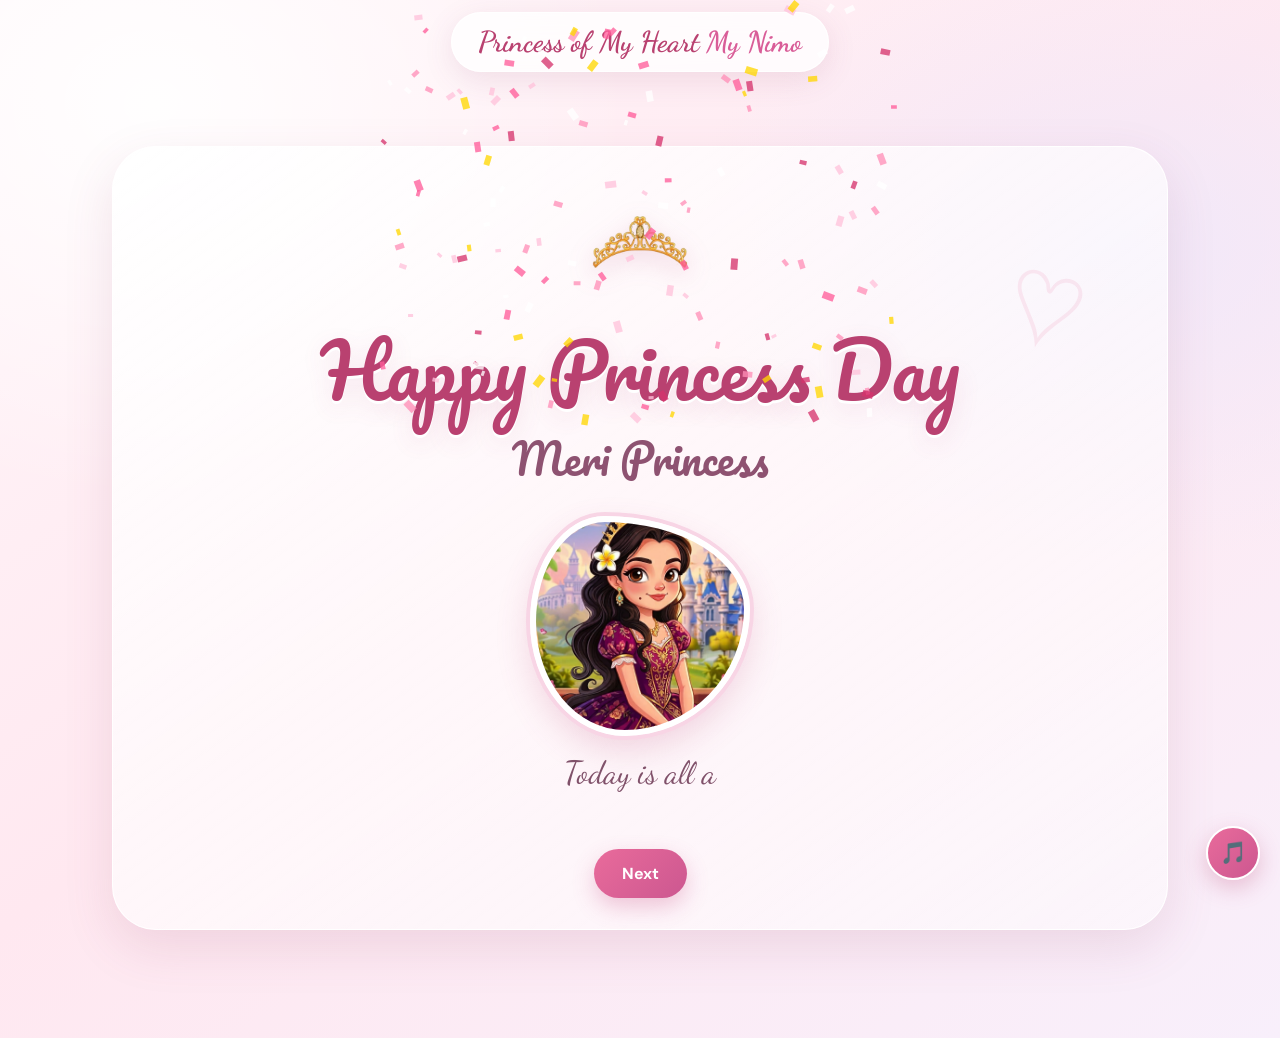
<file: index.html>
<!DOCTYPE html>
<html lang="ur">
<head>
<meta charset="UTF-8">
<meta name="viewport" content="width=device-width, initial-scale=1.0">
<title>Happy Princess Day 👑</title>
<link rel="stylesheet" href="style.css">
</head>
<body data-welcome="1">
<div id="floaters"></div>
<canvas id="confetti"></canvas>
<audio id="background-music" src="song.mp3" loop preload="auto" autoplay hidden></audio>
<header class="site-brand">Princess of My Heart <span>My Nimo</span></header>

<main>
  <section class="hero">
    <img class="crown" src="crown.png" alt="Crown">
    <h1>Happy Princess Day</h1>
    <h2 style="font-size:clamp(1.6rem,5vw,2.6rem)" data-her>Meri Princess</h2>

    <img class="hero-gif" src="princess.jpeg" alt="Princess illustration">

    <p class="typing" id="typing"></p>
    <a class="btn" href="reasons.html">Next</a>
  </section>
</main>
<button class="music" id="music" type="button" aria-label="Play music" title="Play music">🎵</button>
<script src="script.js"></script>
</body>
</html>
</file>
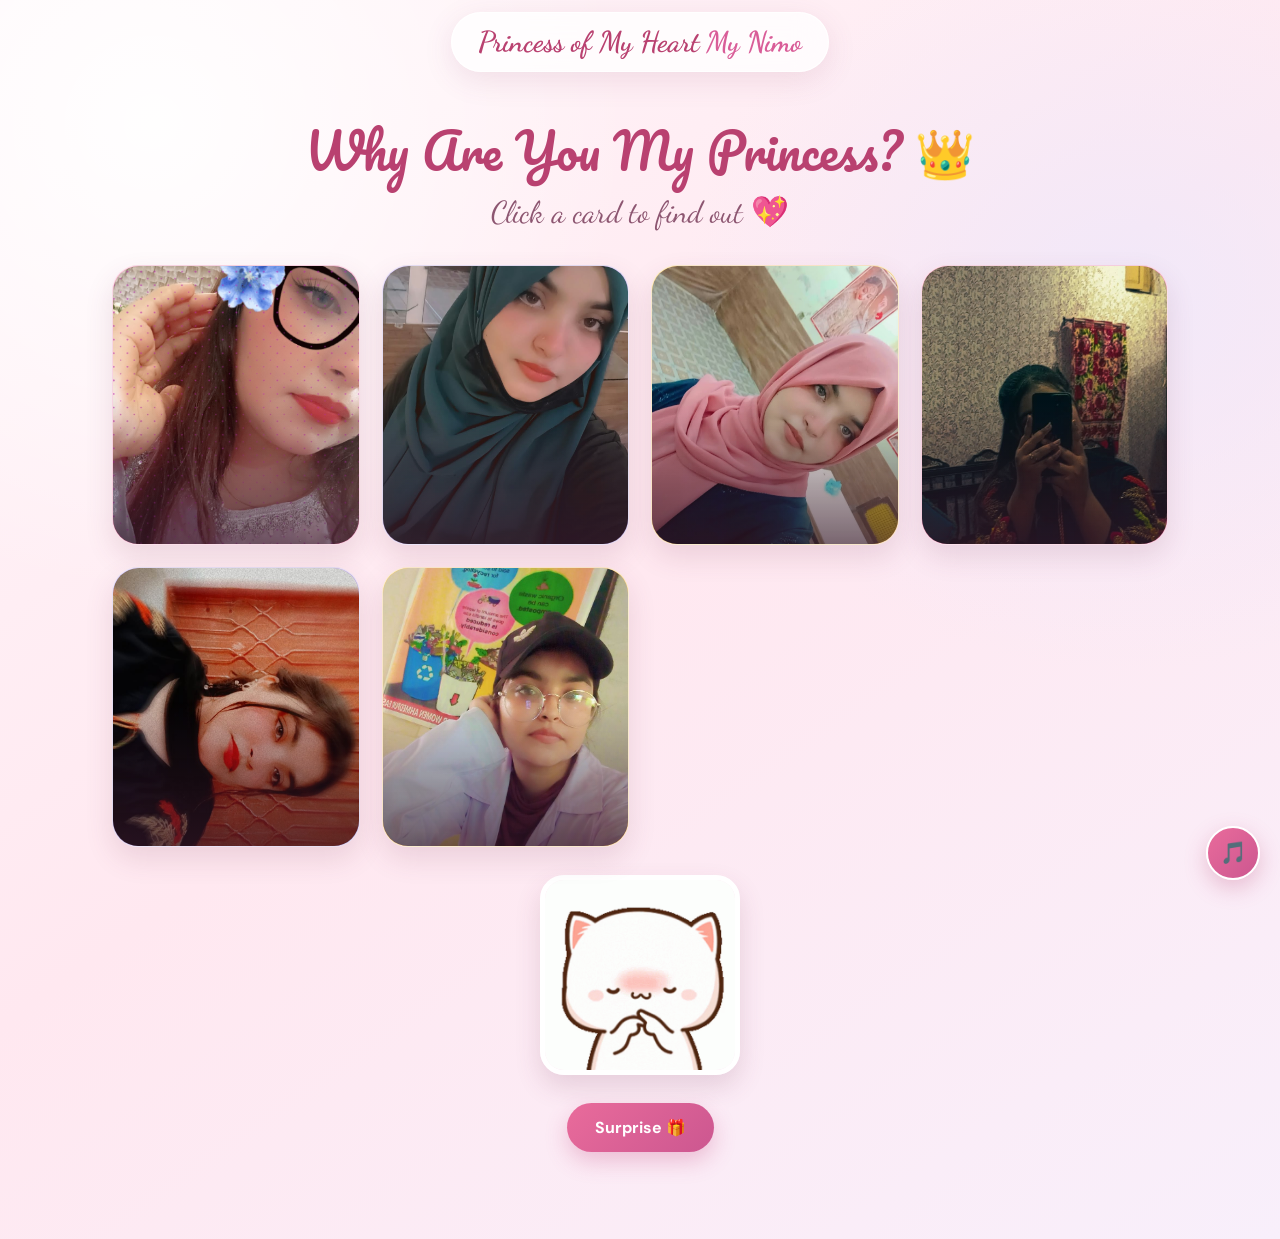
<file: reasons.html>
<!DOCTYPE html>
<html lang="ur">
<head>
<meta charset="UTF-8">
<meta name="viewport" content="width=device-width, initial-scale=1.0">
<title>Reasons 💌</title>
<link rel="stylesheet" href="style.css">
</head>
<body>
<div id="floaters"></div>
<canvas id="confetti"></canvas>
<audio id="background-music" src="song.mp3" loop preload="auto" hidden></audio>
<header class="site-brand">Princess of My Heart <span>My Nimo</span></header>

<main>
  <h2>Why Are You My Princess? 👑</h2>
  <p class="sub">Click a card to find out 💖</p>

  <!-- Back side ki lines apni marzi se badal do -->
  <div class="cards">
    <div class="flip"><div class="flip-in">
      <div class="face front"><img src="1.jpeg" alt=""></div>
      <div class="face back">Your smile brightens even the hardest days.</div>
    </div></div>
    <div class="flip"><div class="flip-in">
      <div class="face front"><img src="2.jpeg" alt=""></div>
      <div class="face back">I love you exactly as you are.</div>
    </div></div>
    <div class="flip"><div class="flip-in">
      <div class="face front"><img src="3.jpeg" alt=""></div>
      <div class="face back">Your words always bring me peace.</div>
    </div></div>
    <div class="flip"><div class="flip-in">
      <div class="face front"><img src="4.jpeg" alt=""></div>
      <div class="face back">You stand by me through every challenge.</div>
    </div></div>
    <div class="flip"><div class="flip-in">
      <div class="face front"><img src="5.jpeg" alt=""></div>
      <div class="face back">You bring so much joy and color into my life.</div>
    </div></div>
    <div class="flip"><div class="flip-in">
      <div class="face front"><img src="6.jpeg" alt=""></div>
      <div class="face back">Because you are my princess, and you always will be.</div>
    </div></div>
  </div>

  <div class="gif-row">
    <img class="ph" src="gif5.gif" alt="">
  </div>
  <div class="center"><a class="btn" href="surprise.html">Surprise 🎁</a></div>
</main>
<button class="music" id="music" type="button" aria-label="Play music" title="Play music">🎵</button>
<script src="script.js"></script>
</body>
</html>
</file>
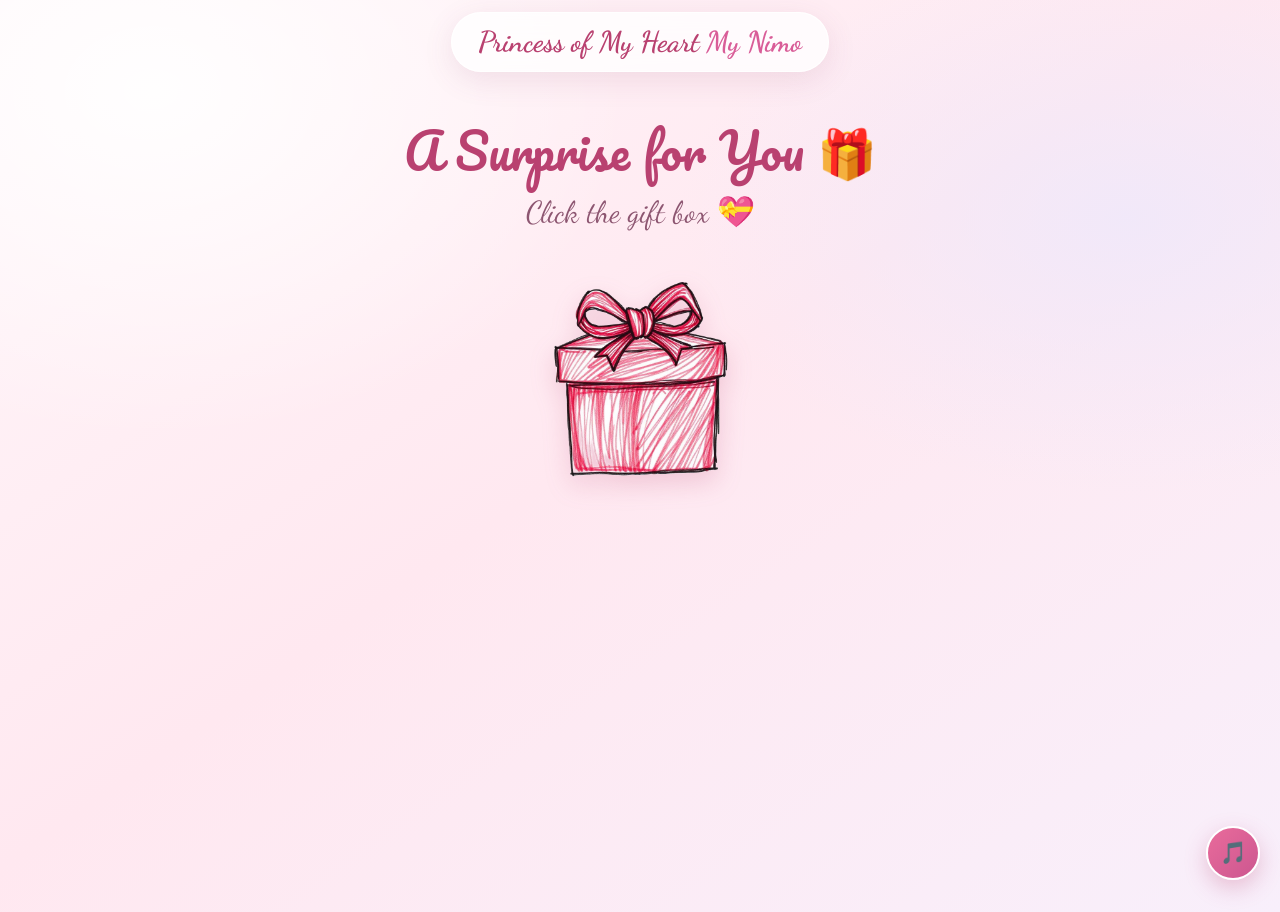
<file: surprise.html>
<!DOCTYPE html>
<html lang="ur">
<head>
<meta charset="UTF-8">
<meta name="viewport" content="width=device-width, initial-scale=1.0">
<title>Surprise 🎁</title>
<link rel="stylesheet" href="style.css">
</head>
<body>
<div id="floaters"></div>
<canvas id="confetti"></canvas>
<audio id="background-music" src="song.mp3" loop preload="auto" hidden></audio>
<header class="site-brand">Princess of My Heart <span>My Nimo</span></header>

<main>
  <h2>A Surprise for You 🎁</h2>
  <p class="sub">Click the gift box 💝</p>

  <button class="gift" id="gift" type="button" aria-label="Open your surprise">
    <img src="gift.png" alt="Pink gift box">
  </button>

  <div id="surprise" class="hidden">
    <div class="center" style="font-size:4rem">👑</div>
    <h1 style="font-size:clamp(2rem,7vw,3.6rem)">Happy Princess Day!</h1>

    <div class="gif-row">
      <img class="ph" src="gif6.gif" alt="">
      <img class="ph" src="gift33.gif" alt="">
    </div>

    <!-- Letter apne alfaaz mein badal do -->
    <div class="letter">
      <p><b>Meri Pyari Princess, Meri Nimo ❤️👑</b></p>
      <p>Aaj Princess Day hai, aur mere liye tumse badi koi Princess nahi. Tum meri khushi ho, meri dua ho aur meri zindagi ki sabse khoobsurat wajah ho muskurane ki. Tumhari muskurahat mere din ko khoobsurat bana deti hai aur tumhari khushi mere liye duniya ki sabse qeemti cheez hai. ❤️</p>
      <p>Main Allah se dua karta hoon ke tumhari har chhoti bari khwahish poori ho, tumhari zindagi hamesha khushiyon se bhari rahe aur tumhare chehre par ye pyari si muskurahat kabhi kam na ho. Tumhein zindagi mein har woh khushi mile jiski tum haqdar ho.</p>
      <p>Meri jaan, tum sirf meri Princess nahi ho, balkay meri duniya ka woh khoobsurat hissa ho jise main kabhi khona nahi chahta. Hamesha aise hi khush rehna, muskurati rehna aur meri pyari si Princess ban kar rehna.</p>
      <p><b>Happy Princess Day, Meri Nimo! ❤️👸🏻</b></p>
      <p>I Love You So Much! 💗</p>
    </div>

    <div class="center">
      <button class="btn" data-confetti>🎉</button>
    </div>
  </div>
</main>
<button class="music" id="music" type="button" aria-label="Play music" title="Play music">🎵</button>
<script src="script.js"></script>
</body>
</html>
</file>
<file: style.css>
@import url('https://fonts.googleapis.com/css2?family=DM+Sans:wght@400;500;600;700&family=Pacifico&family=Dancing+Script:wght@600;700&display=swap');

:root{
  --pink1:#fff3f8; --pink2:#f8d5e5; --pink3:#f5a9c7; --pink4:#e96b9b; --rose:#b94170;
  --lilac:#eee8fb; --gold:#f2ca7b; --white:#fff; --text:#60374b;
  --shadow:0 18px 50px rgba(145,62,103,.13);
}
*{margin:0;padding:0;box-sizing:border-box}
html{scroll-behavior:smooth}
body{
  font-family:'DM Sans','Poppins',sans-serif; color:var(--text); min-height:100vh; overflow-x:hidden;
  background:
    radial-gradient(ellipse at 12% 10%,rgba(255,255,255,.92),transparent 30%),
    radial-gradient(ellipse at 88% 24%,rgba(238,232,251,.8),transparent 28%),
    linear-gradient(145deg,#fff7fa 0%,#ffe8f0 48%,#f8effb 100%);
}

/* BRAND */
.site-brand{
  position:sticky; top:12px; z-index:50; width:max-content; max-width:calc(100% - 24px); margin:12px auto 0;
  padding:12px 26px; border:1px solid rgba(255,255,255,.95); border-radius:999px;
  background:rgba(255,255,255,.78); backdrop-filter:blur(16px); -webkit-backdrop-filter:blur(16px);
  box-shadow:0 8px 30px rgba(139,67,103,.12); color:var(--rose);
  font-family:'Dancing Script',cursive; font-size:clamp(1.3rem,4vw,1.8rem); font-weight:700; text-align:center;
}
.site-brand span{color:#d95d98}
.btn:focus-visible,.music:focus-visible,.flip:focus-visible{outline:3px solid var(--gold); outline-offset:3px}

/* FLOATING BG ELEMENTS */
#floaters{position:fixed; inset:0; pointer-events:none; z-index:1; overflow:hidden}
.float{position:absolute; bottom:-40px; opacity:.38; animation:rise linear forwards}
.float img{display:block; width:100%; height:100%; object-fit:contain; filter:drop-shadow(0 2px 4px rgba(145,62,103,.18))}
@keyframes rise{to{transform:translateY(-115vh) rotate(360deg); opacity:0}}
.spark{position:fixed; pointer-events:none; z-index:999; font-size:14px; animation:spark .9s ease-out forwards}
@keyframes spark{to{transform:translate(var(--dx),var(--dy)) scale(0); opacity:0}}

main{position:relative; z-index:2; max-width:1100px; margin:auto; padding:48px 22px 82px}
h1,h2{font-family:'Pacifico',cursive; color:var(--rose); text-align:center; font-weight:400}
h1{font-size:clamp(2.5rem,7vw,4.7rem); line-height:1.2; text-shadow:0 3px 0 #fff,0 8px 24px rgba(185,65,112,.12)}
h2{font-size:clamp(1.9rem,5vw,3rem); margin-bottom:12px; line-height:1.3}
.sub{text-align:center; font-family:'Dancing Script',cursive; font-size:clamp(1.45rem,3vw,1.9rem); color:#8d5671; margin:0 auto 34px}

/* HERO */
.hero{
  position:relative; isolation:isolate; min-height:690px; padding:58px 24px;
  display:flex; flex-direction:column; align-items:center; justify-content:center; text-align:center; gap:18px;
}
.hero::before{
  content:''; position:absolute; inset:26px 0; z-index:-1; border-radius:44px;
  background:linear-gradient(145deg,rgba(255,255,255,.82),rgba(255,255,255,.45));
  border:1px solid rgba(255,255,255,.95); box-shadow:var(--shadow);
}
.hero::after{
  content:'♡'; position:absolute; z-index:-1; right:8%; top:13%; color:rgba(233,107,155,.13);
  font-family:'Dancing Script',cursive; font-size:8rem; transform:rotate(15deg);
}
.crown{width:128px; height:128px; object-fit:contain; animation:bounce 2.4s ease-in-out infinite; filter:drop-shadow(0 8px 12px rgba(185,65,112,.25))}
@keyframes bounce{0%,100%{transform:translateY(0) rotate(-5deg)}50%{transform:translateY(-13px) rotate(5deg)}}
.hero h1{max-width:900px}
.hero h2{color:#8e5271}
.typing{font-family:'Dancing Script',cursive; font-size:clamp(1.4rem,4vw,2rem); min-height:2.4em; max-width:640px; color:#80516a}
.hero-gif{
  width:min(220px,58vw); aspect-ratio:1; border-radius:34% 66% 57% 43% / 48% 42% 58% 52%; object-fit:cover;
  border:6px solid #fff; box-shadow:0 0 0 4px var(--pink2),0 14px 35px rgba(185,65,112,.2);
  animation:floaty 4s ease-in-out infinite;
}
@keyframes floaty{0%,100%{transform:translateY(0) rotate(-2deg)}50%{transform:translateY(-7px) rotate(2deg)}}
.btn{
  display:inline-block; text-decoration:none; border:0; cursor:pointer; font:700 1rem 'DM Sans','Poppins',sans-serif;
  color:#fff; padding:14px 28px; border-radius:50px;
  background:linear-gradient(135deg,#e96b9b,#cc5790); box-shadow:0 9px 22px rgba(201,78,132,.3);
  transition:transform .25s ease,box-shadow .25s ease; position:relative; overflow:hidden;
}
.btn:hover{transform:translateY(-3px); box-shadow:0 14px 28px rgba(201,78,132,.38)}
.btn::after{content:''; position:absolute; top:0; left:-100%; width:60%; height:100%; background:linear-gradient(90deg,transparent,rgba(255,255,255,.5),transparent); transform:skewX(-20deg); animation:shine 3.5s infinite}
@keyframes shine{to{left:160%}}

/* GLASS CARD */
.glass{
  background:rgba(255,255,255,.72); backdrop-filter:blur(12px); border:1px solid #fff;
  border-radius:28px; padding:30px; box-shadow:var(--shadow);
}

/* GALLERY */
.gallery{display:grid; grid-template-columns:repeat(auto-fit,minmax(225px,1fr)); gap:28px; margin-top:24px}
.polaroid{
  position:relative; background:rgba(255,255,255,.9); padding:12px 12px 18px; border:1px solid #fff;
  border-radius:20px; box-shadow:0 12px 30px rgba(117,59,86,.12); transition:transform .3s ease,box-shadow .3s ease;
  text-align:center; transform:rotate(var(--r,-2deg));
}
.polaroid:nth-child(even){--r:2deg}
.polaroid:nth-child(3n){--r:-1deg}
.polaroid:hover{transform:rotate(0) translateY(-7px); box-shadow:0 20px 36px rgba(117,59,86,.2); z-index:5}
.polaroid img,.polaroid .ph-box{width:100%; aspect-ratio:1; object-fit:cover; border-radius:13px; display:block}
.polaroid p{font-family:'Dancing Script',cursive; font-size:1.5rem; margin-top:12px; color:var(--rose)}
.ph-box{
  background:linear-gradient(145deg,#fff2f7,#f3eafd);
  display:flex; align-items:center; justify-content:center; text-align:center; font-size:.95rem; padding:10px; color:var(--rose); font-weight:600;
}

/* FLIP CARDS */
.cards{display:grid; grid-template-columns:repeat(auto-fit,minmax(230px,1fr)); gap:22px; margin-top:28px}
.flip{perspective:1000px; height:280px; cursor:pointer}
.flip-in{position:relative; width:100%; height:100%; transition:transform .75s cubic-bezier(.2,.7,.2,1); transform-style:preserve-3d}
.flip.on .flip-in{transform:rotateY(180deg)}
.face{
  position:absolute; inset:0; backface-visibility:hidden; border-radius:26px; display:flex; flex-direction:column;
  align-items:center; justify-content:center; text-align:center; padding:24px; box-shadow:0 12px 28px rgba(117,59,86,.14);
}
.front{overflow:hidden; background:linear-gradient(145deg,#f6a9c6,#df6f9d); color:#fff; border:1px solid rgba(255,255,255,.65)}
.flip:nth-child(3n+2) .front{background:linear-gradient(145deg,#c8b3e8,#a48acb)}
.flip:nth-child(3n) .front{background:linear-gradient(145deg,#f1c979,#e6a957)}
.front img{position:absolute; inset:0; z-index:0; width:100%; height:100%; object-fit:cover; object-position:center 25%; border-radius:inherit}
.front::after{content:''; position:absolute; inset:0; z-index:1; background:linear-gradient(180deg,transparent 48%,rgba(54,24,42,.65))}
.back{background:#fffafd; transform:rotateY(180deg); font-size:1.05rem; line-height:1.7; border:2px solid #f4d6e3; color:var(--text)}

/* LETTER */
.letter{
  background:linear-gradient(145deg,#fffdfd,#fff5f9); max-width:700px; margin:28px auto; padding:38px 34px;
  border:1px solid #fff; border-radius:28px; box-shadow:var(--shadow); border-left:6px solid var(--pink3);
  font-family:'Dancing Script',cursive; font-size:1.65rem; line-height:1.7; position:relative;
}
.letter p+p{margin-top:12px}
.letter .sign{text-align:right; margin-top:18px; color:var(--rose)}
.gift{display:block; width:min(240px,70vw); height:min(240px,70vw); margin:0 auto; padding:0; border:0; background:transparent; cursor:pointer; animation:bounce 1.8s infinite; filter:drop-shadow(0 10px 12px rgba(185,65,112,.2))}
.gift img{display:block; width:100%; height:100%; object-fit:contain}
.gift:focus-visible{outline:3px solid var(--gold); outline-offset:4px; border-radius:20px}
.hidden{display:none}
.reveal{animation:pop .9s cubic-bezier(.2,1.6,.4,1)}
@keyframes pop{from{transform:scale(0) rotate(-20deg); opacity:0}to{transform:scale(1) rotate(0); opacity:1}}
.center{text-align:center}
.gif-row{display:flex; flex-wrap:wrap; gap:20px; justify-content:center; margin:28px 0}
.gif-row img,.gif-row .ph-box{width:200px; height:200px; border-radius:24px; object-fit:cover; border:5px solid #fff; box-shadow:0 12px 26px rgba(117,59,86,.16)}
footer{text-align:center; padding:22px; color:var(--rose); position:relative; z-index:2; font-family:'Dancing Script',cursive; font-size:1.35rem}
canvas#confetti{position:fixed; inset:0; pointer-events:none; z-index:998}
.music{position:fixed; right:20px; bottom:20px; z-index:60; width:54px; height:54px; border:2px solid #fff; border-radius:50%; background:linear-gradient(135deg,#e96b9b,#cc5790); color:#fff; font-size:1.35rem; cursor:pointer; box-shadow:0 8px 22px rgba(185,65,112,.28); transition:transform .2s ease}
.music:hover{transform:translateY(-3px) scale(1.04)}

@media(max-width:600px){
  .site-brand{top:8px; padding:10px 20px}
  main{padding:34px 16px 60px}
  .hero{min-height:640px; padding:48px 12px}
  .hero::before{inset:18px 0; border-radius:30px}
  .hero::after{right:3%; top:8%; font-size:5.5rem}
  .crown{width:106px; height:106px}
  .gallery,.cards{grid-template-columns:repeat(auto-fit,minmax(min(100%,210px),1fr)); gap:18px}
  .flip{height:min(82vw,320px)}
  .letter{padding:28px 22px; font-size:1.45rem}
}
@media(prefers-reduced-motion:reduce){
  *,*::before,*::after{scroll-behavior:auto!important; animation-duration:.01ms!important; animation-iteration-count:1!important; transition-duration:.01ms!important}
}
</file>
